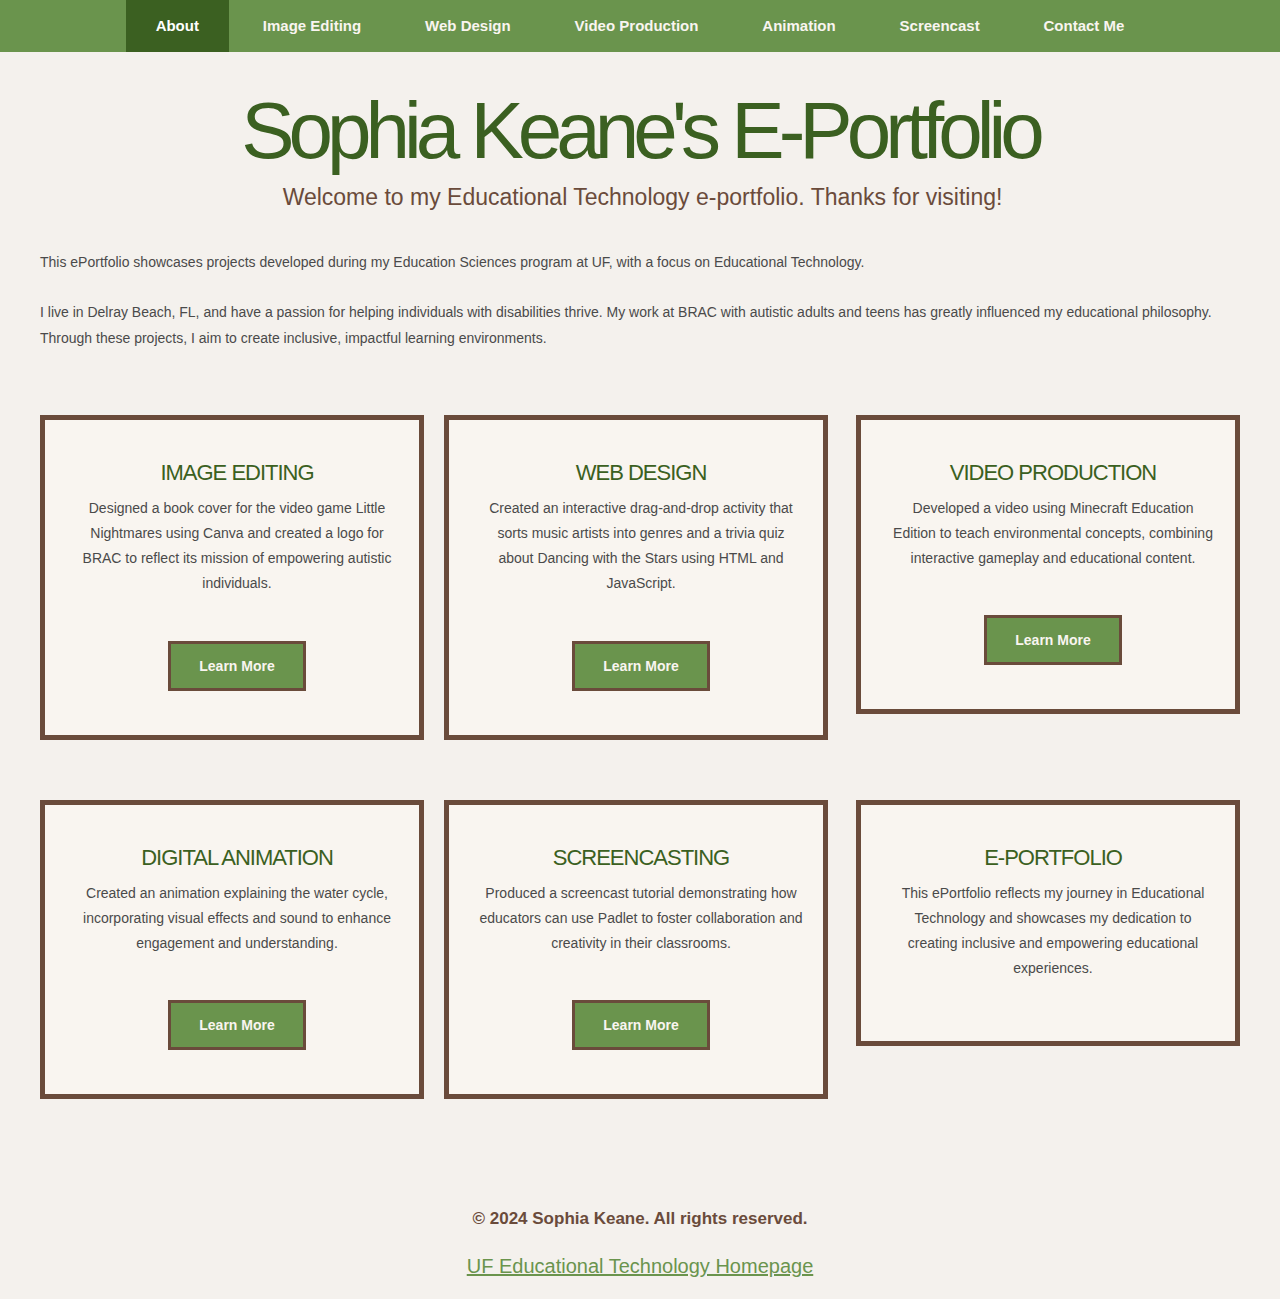
<file: index.html>
<!DOCTYPE html PUBLIC "-//W3C//DTD XHTML 1.0 Strict//EN" "http://www.w3.org/TR/xhtml1/DTD/xhtml1-strict.dtd">

<!--
Design by TEMPLATED
http://templated.co
Released for free under the Creative Commons Attribution License
Name       : Vestibule 
Description: A two-column, fixed-width design with dark color scheme.
Version    : 1.0
Released   : 20130406
-->

<!-- Comments are in ALL CAPS -->

<html xmlns="http://www.w3.org/1999/xhtml">
<head>
<meta name="keywords" content="" />
<meta name="description" content="" />
<meta http-equiv="content-type" content="text/html; charset=utf-8" />

<!-- SET THE PAGE TITLE INSIDE THE TITLE TAGS BELOW -->
<title>Sophia Keane's E-Portfolio</title>

<link href="http://fonts.googleapis.com/css?family=Oxygen:400,700,300" rel="stylesheet" type="text/css" />
<link href="style.css" rel="stylesheet" type="text/css" media="screen" />
</head>

<body>
<div id="wrapper">
<!-- START OF THE NAVIGATION SECTION. -->

	<div id="menu-wrapper">
		<div id="menu" class="container">
			<ul>
				<!-- NAVIGATION MENU. -->
                <li class="current_page_item"><a href="index.html">About</a></li>
				<li><a href="image.html">Image Editing</a></li>
				<li><a href="web.html">Web Design</a></li>
				<li><a href="video.html">Video Production</a></li>
				<li><a href="animation.html">Animation</a></li>
				<li><a href="screencast.html">Screencast</a></li>
				<li><a href="contact.html">Contact Me</a></li>
			</ul>
		</div>
	</div>
	<div id="logo" class="container">
		<!-- PAGE HEADER -->
        <h1>Sophia Keane's E-Portfolio</h1>
        <p>Welcome to my Educational Technology e-portfolio. Thanks for visiting!</p>
	</div>
	<div id="page" class="container">
		<div>
			<div class="entry">
				<p>This ePortfolio showcases projects developed during my Education Sciences program at UF, with a focus on Educational Technology.<br><br> I live in Delray Beach, FL, and have a passion for helping individuals with disabilities thrive. My work at BRAC with autistic adults and teens has greatly influenced my educational philosophy. Through these projects, I aim to create inclusive, impactful learning environments.</p>
			</div>
		</div>
	</div>

<!-- START OF CONTENT SECTION. -->
	<div id="three-column" class="container">
		<div class="tbox1">
			<div class="box-style">
				<div class="content">
					<h2><b>Image Editing</b></h2>
					<p>Designed a book cover for the video game Little Nightmares using Canva and created a logo for BRAC to reflect its mission of empowering autistic individuals.</p><br>
					<a href="image.html" class="button"><b>Learn More</b></a>
				</div>
			</div>
		</div>
		<div class="tbox2">
			<div class="box-style">
				<div class="content">
					<h2><b>Web Design</b></h2>
					<p>Created an interactive drag-and-drop activity that sorts music artists into genres and a trivia quiz about Dancing with the Stars using HTML and JavaScript.</p><br>
					<a href="web.html" class="button"><b>Learn More</b></a>
				</div>
			</div>
		</div>
		<div class="tbox3">
			<div class="box-style">
				<div class="content">
					<h2><b>Video Production</b></h2>
					<p>Developed a video using Minecraft Education Edition to teach environmental concepts, combining interactive gameplay and educational content.</p><br>
					<a href="video.html" class="button"><b>Learn More</b></a>
				</div>
			</div>
		</div>
	</div>
	<div id="three-column" class="container">
		<div class="tbox1">
			<div class="box-style">
				<div class="content">
					<h2><b>Digital Animation</b></h2>
					<p>Created an animation explaining the water cycle, incorporating visual effects and sound to enhance engagement and understanding.</p><br>
					<a href="animation.html" class="button"><b>Learn More</b></a>
				</div>
			</div>
		</div>
		<div class="tbox2">
			<div class="box-style">
				<div class="content">
					<h2><b>Screencasting</b></h2>
					<p>Produced a screencast tutorial demonstrating how educators can use Padlet to foster collaboration and creativity in their classrooms.</p><br>
					<a href="screencast.html" class="button"><b>Learn More</b></a>
				</div>
			</div>
		</div>
		<div class="tbox3">
			<div class="box-style">
				<div class="content">
					<h2><b>E-Portfolio</b></h2>
					<p>This ePortfolio reflects my journey in Educational Technology and showcases my dedication to creating inclusive and empowering educational experiences.</p><br>
				</div>
			</div>
		</div>
	</div>	

<!-- FOOTER -->
<div id="footer">
	<p><b>© 2024 Sophia Keane. All rights reserved.</b></p><br>
	<p><a href="https://education.ufl.edu/educational-technology/" class="link">UF Educational Technology Homepage</a></p>
</div>

</body>
</html>
</file>
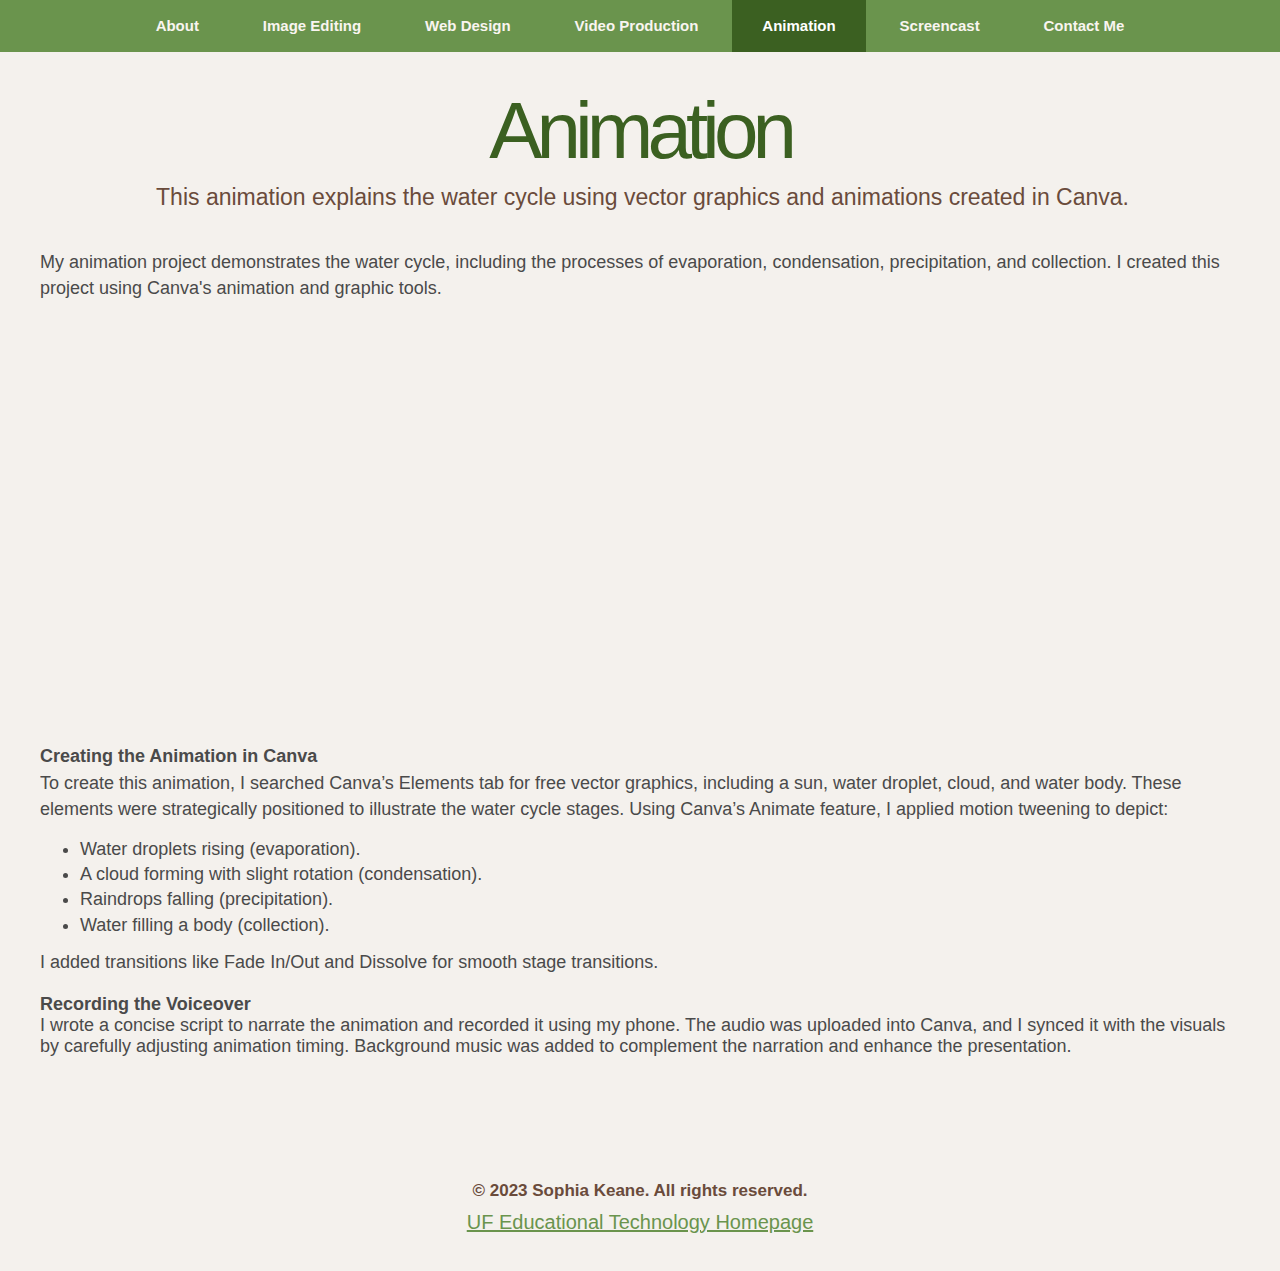
<file: animation.html>
<!DOCTYPE html PUBLIC "-//W3C//DTD XHTML 1.0 Strict//EN" "http://www.w3.org/TR/xhtml1/DTD/xhtml1-strict.dtd">
<html xmlns="http://www.w3.org/1999/xhtml">
<head>
<meta name="keywords" content="Water Cycle Animation, Canva Project" />
<meta name="description" content="An animation project explaining the water cycle using Canva." />
<meta http-equiv="content-type" content="text/html; charset=utf-8" />
<title>Animation</title>
<link href="http://fonts.googleapis.com/css?family=Oxygen:400,700,300" rel="stylesheet" type="text/css" />
<link href="style.css" rel="stylesheet" type="text/css" media="screen" />
</head>

<body>
<div id="wrapper">
    <div id="menu-wrapper">
        <div id="menu" class="container">
            <ul>
                <li><a href="index.html">About</a></li>
                <li><a href="image.html">Image Editing</a></li>
                <li><a href="web.html">Web Design</a></li>
                <li><a href="video.html">Video Production</a></li>
                <li class="current_page_item"><a href="animation.html">Animation</a></li>
                <li><a href="screencast.html">Screencast</a></li>
                <li><a href="contact.html">Contact Me</a></li>
            </ul>
        </div>
    </div>

    <div id="logo" class="container">
        <h1>Animation</h1>
        <p>This animation explains the water cycle using vector graphics and animations created in Canva.</p>
    </div>

    <div id="page" class="container">
        <div>
            <div class="entry">
                <p>
                    <font size="4">
                        My animation project demonstrates the water cycle, including the processes of evaporation, condensation, precipitation, and collection. I created this project using Canva's animation and graphic tools.
                    </font>
                </p>
            </div>
        </div>
    </div>

    <div id="three-column" class="container">
        <iframe width="560" height="315" src="https://www.youtube.com/embed/jZW8a6fCBPw" title="Water Cycle Animation" frameborder="0" allow="accelerometer; autoplay; clipboard-write; encrypted-media; gyroscope; picture-in-picture; web-share" allowfullscreen></iframe>
    </div>

    <div id="three-column" class="container">
        <p>
            <font size="4">
                <b>Creating the Animation in Canva</b><br>
                To create this animation, I searched Canva’s Elements tab for free vector graphics, including a sun, water droplet, cloud, and water body. These elements were strategically positioned to illustrate the water cycle stages. Using Canva’s Animate feature, I applied motion tweening to depict:
                <ul>
                    <li>Water droplets rising (evaporation).</li>
                    <li>A cloud forming with slight rotation (condensation).</li>
                    <li>Raindrops falling (precipitation).</li>
                    <li>Water filling a body (collection).</li>
                </ul>
                I added transitions like Fade In/Out and Dissolve for smooth stage transitions.
                <br><br>
                <b>Recording the Voiceover</b><br>
                I wrote a concise script to narrate the animation and recorded it using my phone. The audio was uploaded into Canva, and I synced it with the visuals by carefully adjusting animation timing. Background music was added to complement the narration and enhance the presentation.
            </font>
        </p>
    </div>

    <div id="footer">
        <p><b>© 2023 Sophia Keane. All rights reserved.</b></p>
        <p><a href="https://education.ufl.edu/educational-technology/" class="link">UF Educational Technology Homepage</a></p>
    </div>
</div>
</body>
</html>
</file>
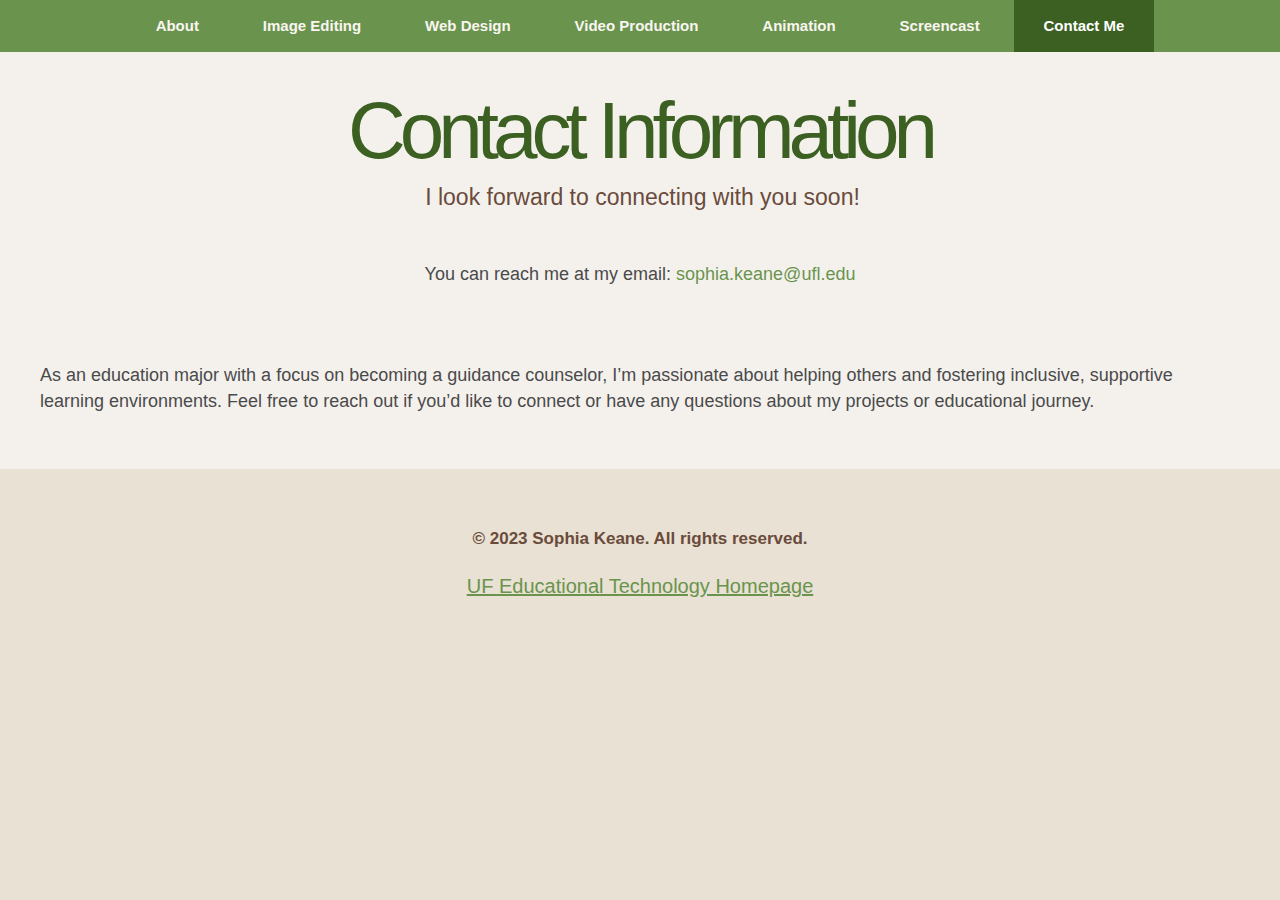
<file: contact.html>
<!DOCTYPE html PUBLIC "-//W3C//DTD XHTML 1.0 Strict//EN" "http://www.w3.org/TR/xhtml1/DTD/xhtml1-strict.dtd">
<html xmlns="http://www.w3.org/1999/xhtml">
<head>
<meta name="keywords" content="Sophia Keane, Contact, Educational Technology, Guidance Counselor" />
<meta name="description" content="Contact information for Sophia Keane, an education major and aspiring guidance counselor." />
<meta http-equiv="content-type" content="text/html; charset=utf-8" />
<title>Contact</title>
<link href="http://fonts.googleapis.com/css?family=Oxygen:400,700,300" rel="stylesheet" type="text/css" />
<link href="style.css" rel="stylesheet" type="text/css" media="screen" />
</head>

<body>
<div id="wrapper">
    <div id="menu-wrapper">
        <div id="menu" class="container">
            <ul>
                <li><a href="index.html">About</a></li>
                <li><a href="image.html">Image Editing</a></li>
                <li><a href="web.html">Web Design</a></li>
                <li><a href="video.html">Video Production</a></li>
                <li><a href="animation.html">Animation</a></li>
                <li><a href="screencast.html">Screencast</a></li>
                <li class="current_page_item"><a href="contact.html">Contact Me</a></li>
            </ul>
        </div>
    </div>

    <div id="logo" class="container">
        <h1>Contact Information</h1>
        <p>I look forward to connecting with you soon!</p>
    </div>

    <div id="page" class="container">
        <div>
            <div class="entry">
                <p><center><font size ="4">You can reach me at my email: <a href="mailto:sophia.keane@ufl.edu">sophia.keane@ufl.edu</a></font></center></p>
                <br><br>
                
                <br><br>
                <p><font size="4">As an education major with a focus on becoming a guidance counselor, I’m passionate about helping others and fostering inclusive, supportive learning environments. Feel free to reach out if you’d like to connect or have any questions about my projects or educational journey.</font></p>
            </div>
        </div>
    </div>

</div>

<div id="footer">
    <p><b>© 2023 Sophia Keane. All rights reserved.</b></p><br>
    <p><a href="https://education.ufl.edu/educational-technology/" class="link">UF Educational Technology Homepage</a></p>
</div>

</body>
</html>
</file>
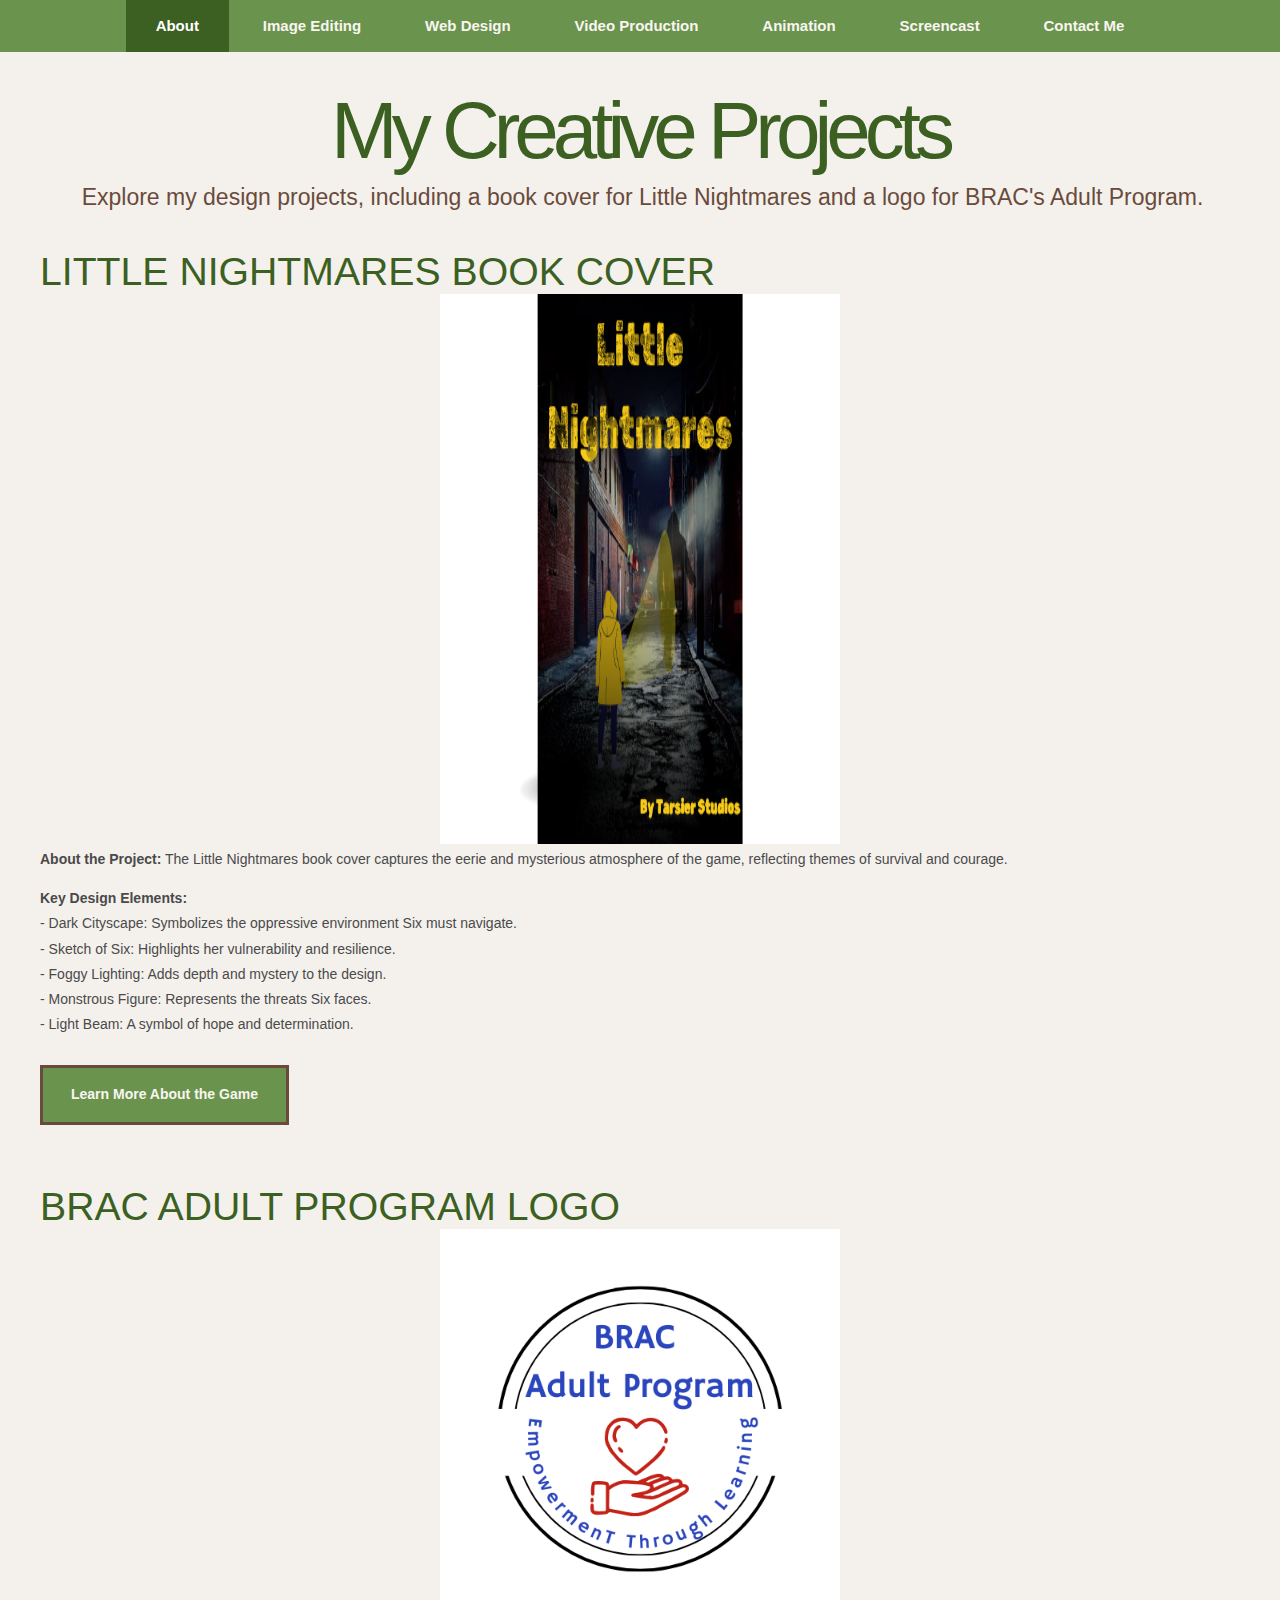
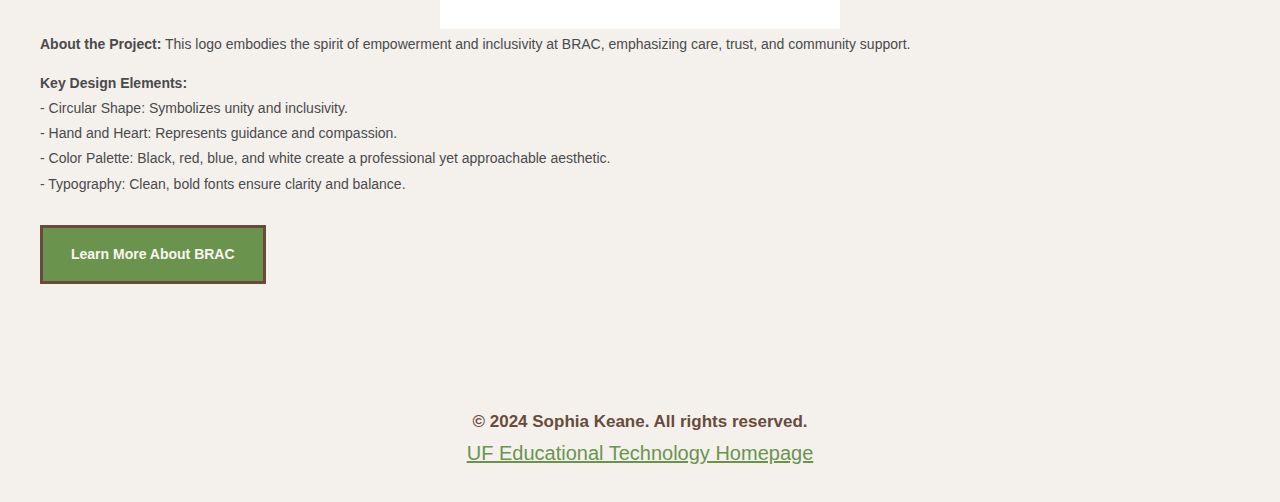
<file: image.html>
<!DOCTYPE html PUBLIC "-//W3C//DTD XHTML 1.0 Strict//EN" "http://www.w3.org/TR/xhtml1/DTD/xhtml1-strict.dtd">
<html xmlns="http://www.w3.org/1999/xhtml">
<head>
<meta name="keywords" content="Image Editing, Projects, Little Nightmares, BRAC Logo" />
<meta name="description" content="A showcase of creative projects, including a book cover design for Little Nightmares and a logo for the BRAC Adult Program." />
<meta http-equiv="content-type" content="text/html; charset=utf-8" />
<title>My Projects</title>
<link href="http://fonts.googleapis.com/css?family=Oxygen:400,700,300" rel="stylesheet" type="text/css" />
<link href="style.css" rel="stylesheet" type="text/css" media="screen" />
</head>

<body>
<div id="wrapper">
    <div id="menu-wrapper">
        <div id="menu" class="container">
            <ul>
                <li class="current_page_item"><a href="index.html">About</a></li>
                <li><a href="image.html">Image Editing</a></li>
                <li><a href="web.html">Web Design</a></li>
                <li><a href="video.html">Video Production</a></li>
                <li><a href="animation.html">Animation</a></li>
                <li><a href="screencast.html">Screencast</a></li>
                <li><a href="contact.html">Contact Me</a></li>
            </ul>
        </div>
    </div>
    <div id="logo" class="container">
        <h1>My Creative Projects</h1>
        <p>Explore my design projects, including a book cover for Little Nightmares and a logo for BRAC's Adult Program.</p>
    </div>
    <div id="page" class="container">
        <div>
            <div class="entry">
                <h2>Little Nightmares Book Cover</h2>
                <center><img src="LittleNightmares.png" alt="Little Nightmares Book Cover" width="400" height="550"></center>
                <p>
                    <strong>About the Project:</strong> The Little Nightmares book cover captures the eerie and mysterious atmosphere of the game, reflecting themes of survival and courage.
                </p>
                <p>
                    <strong>Key Design Elements:</strong><br>
                    - Dark Cityscape: Symbolizes the oppressive environment Six must navigate.<br>
                    - Sketch of Six: Highlights her vulnerability and resilience.<br>
                    - Foggy Lighting: Adds depth and mystery to the design.<br>
                    - Monstrous Figure: Represents the threats Six faces.<br>
                    - Light Beam: A symbol of hope and determination.<br>
                </p>
                <p><a href="https://www.bandainamcoent.com/games/little-nightmares" class="button"><b>Learn More About the Game</b></a></p>
                <br><br>

                <h2>BRAC Adult Program Logo</h2>
                <center><img src="BRACLogo.png" alt="BRAC Adult Program Logo" width="400" height="400"></center>
                <p>
                    <strong>About the Project:</strong> This logo embodies the spirit of empowerment and inclusivity at BRAC, emphasizing care, trust, and community support.
                </p>
                <p>
                    <strong>Key Design Elements:</strong><br>
                    - Circular Shape: Symbolizes unity and inclusivity.<br>
                    - Hand and Heart: Represents guidance and compassion.<br>
                    - Color Palette: Black, red, blue, and white create a professional yet approachable aesthetic.<br>
                    - Typography: Clean, bold fonts ensure clarity and balance.<br>
                </p>
                <p><a href="https://bocaratonachievement.com/" class="button"><b>Learn More About BRAC</b></a></p>
            </div>
        </div>
    </div>

    <div id="footer">
        <p><b>© 2024 Sophia Keane. All rights reserved.</b></p>
        <p><a href="https://education.ufl.edu/educational-technology/" class="link">UF Educational Technology Homepage</a></p>
    </div>
</div>
</body>
</html>
</file>
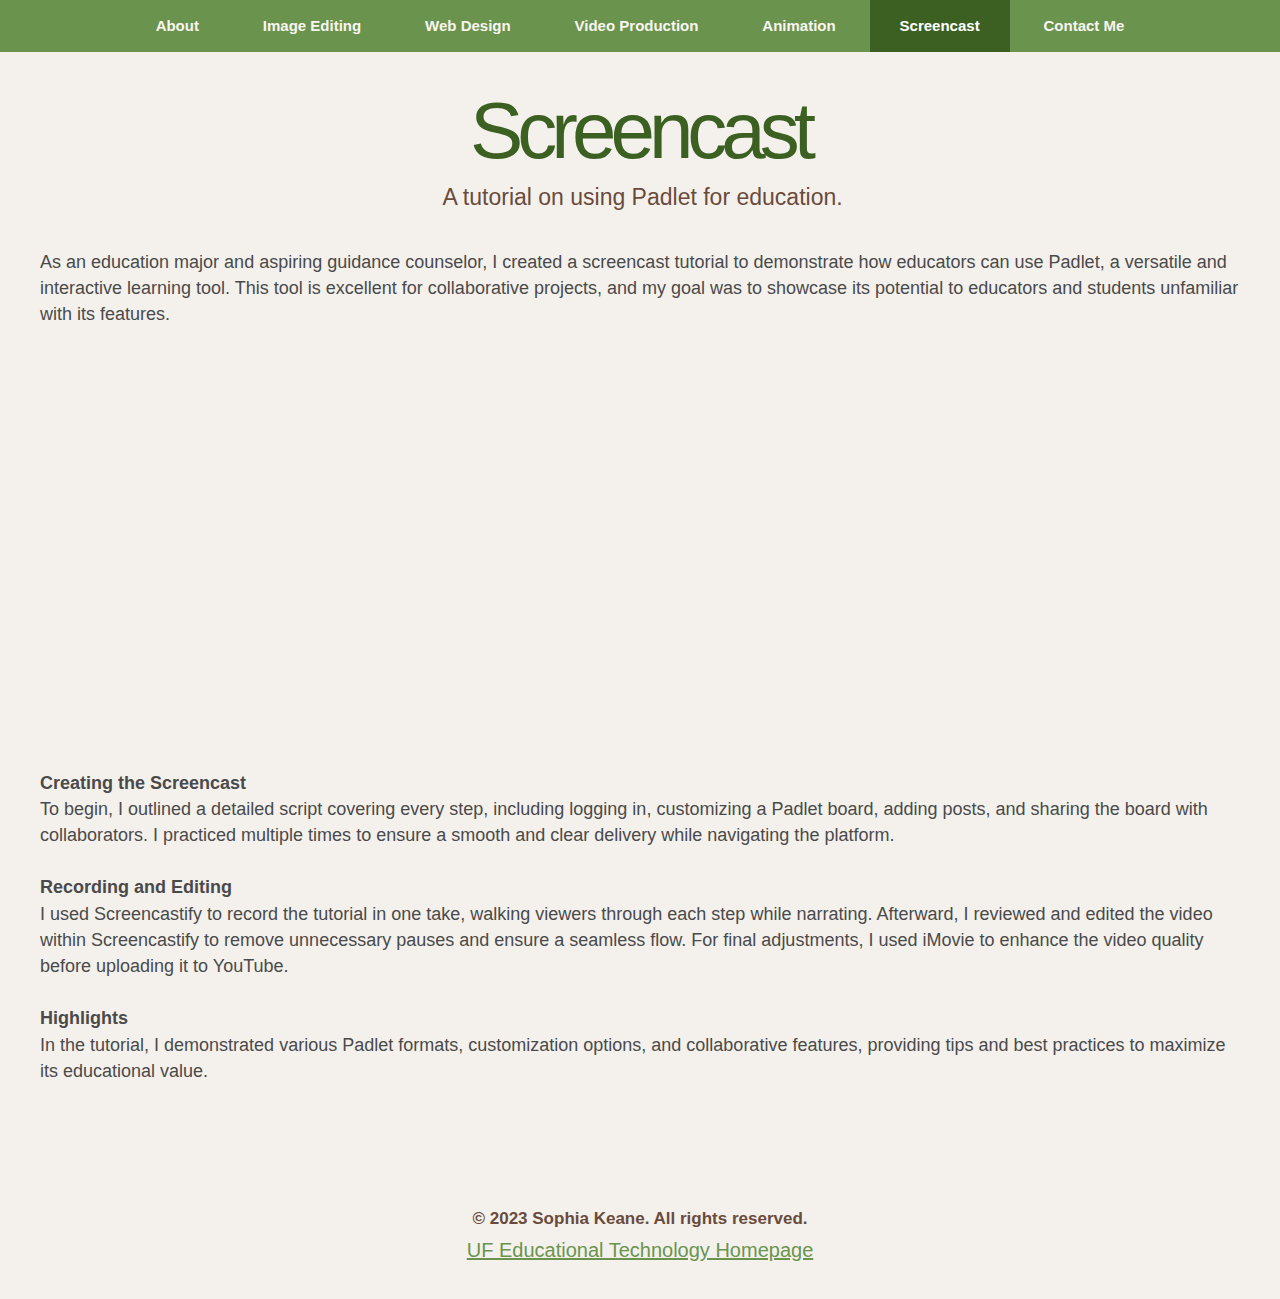
<file: screencast.html>
<!DOCTYPE html PUBLIC "-//W3C//DTD XHTML 1.0 Strict//EN" "http://www.w3.org/TR/xhtml1/DTD/xhtml1-strict.dtd">
<html xmlns="http://www.w3.org/1999/xhtml">
<head>
<meta name="keywords" content="Padlet Screencast, Education Project" />
<meta name="description" content="A screencast tutorial on using Padlet for collaborative learning projects." />
<meta http-equiv="content-type" content="text/html; charset=utf-8" />
<title>Screencast</title>
<link href="http://fonts.googleapis.com/css?family=Oxygen:400,700,300" rel="stylesheet" type="text/css" />
<link href="style.css" rel="stylesheet" type="text/css" media="screen" />
</head>

<body>
<div id="wrapper">
    <div id="menu-wrapper">
        <div id="menu" class="container">
            <ul>
                <li><a href="index.html">About</a></li>
                <li><a href="image.html">Image Editing</a></li>
                <li><a href="web.html">Web Design</a></li>
                <li><a href="video.html">Video Production</a></li>
                <li><a href="animation.html">Animation</a></li>
                <li class="current_page_item"><a href="screencast.html">Screencast</a></li>
                <li><a href="contact.html">Contact Me</a></li>
            </ul>
        </div>
    </div>

    <div id="logo" class="container">
        <h1>Screencast</h1>
        <p>A tutorial on using Padlet for education.</p>
    </div>

    <div id="page" class="container">
        <div>
            <div class="entry">
                <p>
                    <font size="4">
                        As an education major and aspiring guidance counselor, I created a screencast tutorial to demonstrate how educators can use Padlet, a versatile and interactive learning tool. This tool is excellent for collaborative projects, and my goal was to showcase its potential to educators and students unfamiliar with its features.
                    </font>
                </p>
            </div>
        </div>
    </div>

    <div id="three-column" class="container">
        <iframe width="560" height="315" src="https://www.youtube.com/embed/mHoKrgCBaM0" title="Padlet Screencast Tutorial" frameborder="0" allow="accelerometer; autoplay; clipboard-write; encrypted-media; gyroscope; picture-in-picture; web-share" allowfullscreen></iframe>
    </div>

    <div id="three-column" class="container">
        <p>
            <font size="4">
                <b>Creating the Screencast</b><br>
                To begin, I outlined a detailed script covering every step, including logging in, customizing a Padlet board, adding posts, and sharing the board with collaborators. I practiced multiple times to ensure a smooth and clear delivery while navigating the platform.
                <br><br>
                <b>Recording and Editing</b><br>
                I used Screencastify to record the tutorial in one take, walking viewers through each step while narrating. Afterward, I reviewed and edited the video within Screencastify to remove unnecessary pauses and ensure a seamless flow. For final adjustments, I used iMovie to enhance the video quality before uploading it to YouTube.
                <br><br>
                <b>Highlights</b><br>
                In the tutorial, I demonstrated various Padlet formats, customization options, and collaborative features, providing tips and best practices to maximize its educational value.
            </font>
        </p>
    </div>

    <div id="footer">
        <p><b>© 2023 Sophia Keane. All rights reserved.</b></p>
        <p><a href="https://education.ufl.edu/educational-technology/" class="link">UF Educational Technology Homepage</a></p>
    </div>
</div>
</body>
</html>
</file>
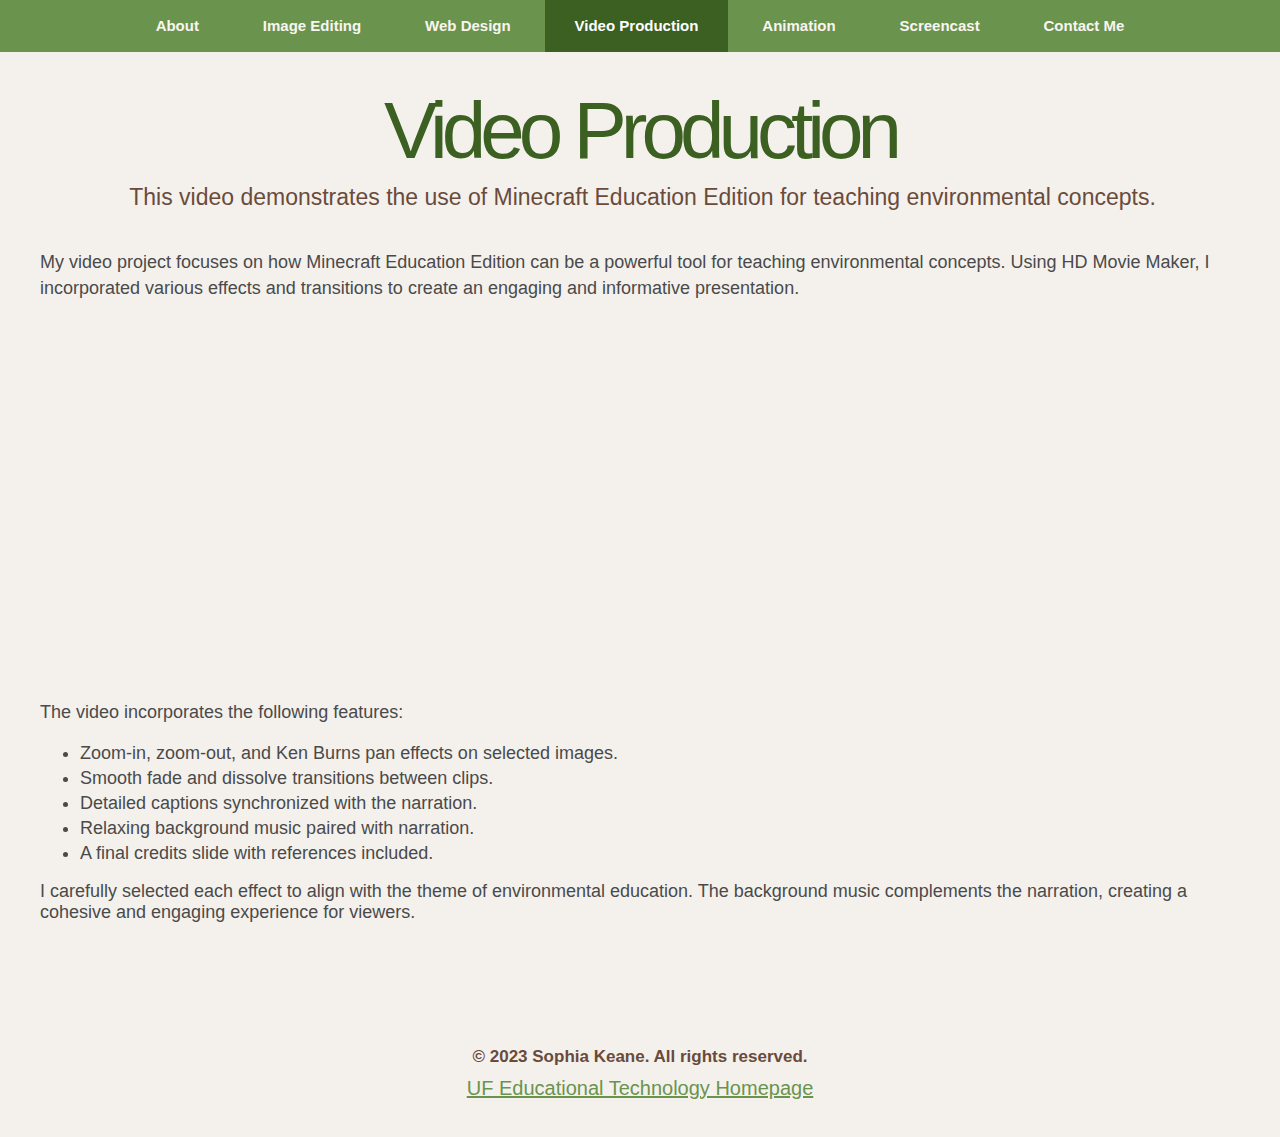
<file: video.html>
<!DOCTYPE html PUBLIC "-//W3C//DTD XHTML 1.0 Strict//EN" "http://www.w3.org/TR/xhtml1/DTD/xhtml1-strict.dtd">
<html xmlns="http://www.w3.org/1999/xhtml">
<head>
<meta name="keywords" content="Minecraft Education, Video Project, Environmental Education" />
<meta name="description" content="A video project about using Minecraft Education Edition to teach environmental concepts." />
<meta http-equiv="content-type" content="text/html; charset=utf-8" />
<title>Video Production</title>
<link href="http://fonts.googleapis.com/css?family=Oxygen:400,700,300" rel="stylesheet" type="text/css" />
<link href="style.css" rel="stylesheet" type="text/css" media="screen" />
</head>

<body>
<div id="wrapper">
    <div id="menu-wrapper">
        <div id="menu" class="container">
            <ul>
                <li><a href="index.html">About</a></li>
                <li><a href="image.html">Image Editing</a></li>
                <li><a href="web.html">Web Design</a></li>
                <li class="current_page_item"><a href="video.html">Video Production</a></li>
                <li><a href="animation.html">Animation</a></li>
                <li><a href="screencast.html">Screencast</a></li>
                <li><a href="contact.html">Contact Me</a></li>
            </ul>
        </div>
    </div>

    <div id="logo" class="container">
        <h1>Video Production</h1>
        <p>This video demonstrates the use of Minecraft Education Edition for teaching environmental concepts.</p>
    </div>

    <div id="page" class="container">
        <div>
            <div class="entry">
                <p>
                    <font size="4">
                        My video project focuses on how Minecraft Education Edition can be a powerful tool for teaching environmental concepts. Using HD Movie Maker, I incorporated various effects and transitions to create an engaging and informative presentation.
                    </font>
                </p>
                <br>
                <iframe width="560" height="315" src="https://www.youtube.com/embed/iItef3q1cUA" title="YouTube video player" frameborder="0" allow="accelerometer; autoplay; clipboard-write; encrypted-media; gyroscope; picture-in-picture; web-share" allowfullscreen></iframe>
            </div>
        </div>
    </div>

    <div id="three-column" class="container">
        <p>
            <font size="4">
                The video incorporates the following features:
                <ul>
                    <li>Zoom-in, zoom-out, and Ken Burns pan effects on selected images.</li>
                    <li>Smooth fade and dissolve transitions between clips.</li>
                    <li>Detailed captions synchronized with the narration.</li>
                    <li>Relaxing background music paired with narration.</li>
                    <li>A final credits slide with references included.</li>
                </ul>
                I carefully selected each effect to align with the theme of environmental education. The background music complements the narration, creating a cohesive and engaging experience for viewers.
            </font>
        </p>
    </div>

    <div id="footer">
        <p><b>© 2023 Sophia Keane. All rights reserved.</b></p>
        <p><a href="https://education.ufl.edu/educational-technology/" class="link">UF Educational Technology Homepage</a></p>
    </div>
</div>
</body>
</html>
</file>
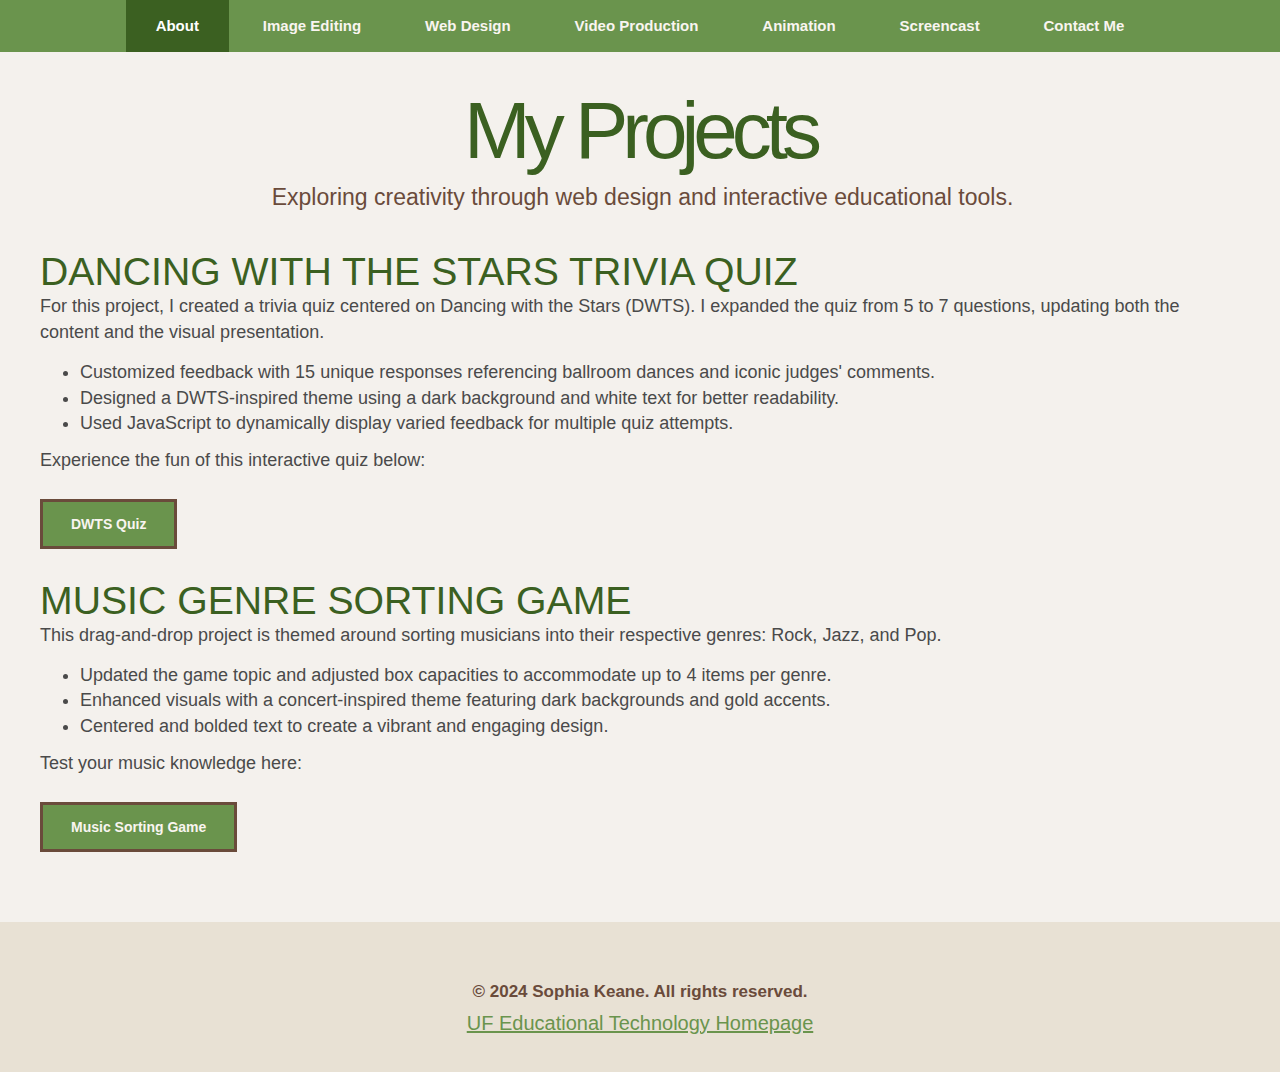
<file: web.html>
<!DOCTYPE html PUBLIC "-//W3C//DTD XHTML 1.0 Strict//EN" "http://www.w3.org/TR/xhtml1/DTD/xhtml1-strict.dtd">
<html xmlns="http://www.w3.org/1999/xhtml">
<head>
<meta name="keywords" content="Sophia Keane, Projects, Web Design, DWTS Trivia, Music Genres" />
<meta name="description" content="Showcase of projects by Sophia Keane, including web design and educational technology tools." />
<meta http-equiv="content-type" content="text/html; charset=utf-8" />
<title>Sophia Keane - Projects</title>
<link href="http://fonts.googleapis.com/css?family=Oxygen:400,700,300" rel="stylesheet" type="text/css" />
<link href="style.css" rel="stylesheet" type="text/css" media="screen" />
</head>
<body>
<div id="wrapper">
	<div id="menu-wrapper">
		<div id="menu" class="container">
			<ul>
				<li class="current_page_item"><a href="index.html">About</a></li>
				<li><a href="image.html">Image Editing</a></li>
				<li><a href="web.html">Web Design</a></li>
				<li><a href="video.html">Video Production</a></li>
				<li><a href="animation.html">Animation</a></li>
				<li><a href="screencast.html">Screencast</a></li>
				<li><a href="contact.html">Contact Me</a></li>
			</ul>
		</div>
	</div>
	<div id="logo" class="container">
		<h1>My Projects</h1>
		<p>Exploring creativity through web design and interactive educational tools.</p>
	</div>
	<div id="page" class="container">
		<div>
			<div class="entry">
				<h2>Dancing with the Stars Trivia Quiz</h2>
				<p><font size="4">For this project, I created a trivia quiz centered on Dancing with the Stars (DWTS). I expanded the quiz from 5 to 7 questions, updating both the content and the visual presentation. 
				<ul>
					<li>Customized feedback with 15 unique responses referencing ballroom dances and iconic judges' comments.</li>
					<li>Designed a DWTS-inspired theme using a dark background and white text for better readability.</li>
					<li>Used JavaScript to dynamically display varied feedback for multiple quiz attempts.</li>
				</ul>
				Experience the fun of this interactive quiz below:</font></p>
				<a href="https://sophia0717.github.io/quiz/" class="button"><b>DWTS Quiz</b></a>
				<br><br>
				
				
				<h2>Music Genre Sorting Game</h2>
				<p><font size="4">This drag-and-drop project is themed around sorting musicians into their respective genres: Rock, Jazz, and Pop.
				<ul>
					<li>Updated the game topic and adjusted box capacities to accommodate up to 4 items per genre.</li>
					<li>Enhanced visuals with a concert-inspired theme featuring dark backgrounds and gold accents.</li>
					<li>Centered and bolded text to create a vibrant and engaging design.</li>
				</ul>
				Test your music knowledge here:</font></p>
				<a href="https://sophia0717.github.io/drag/" class="button"><b>Music Sorting Game</b></a>
				<br><br>
				
			</div>
		</div>
	</div>
</div>
<div id="footer">
	<p><b>© 2024 Sophia Keane. All rights reserved.</b></p>
	<p><a href="https://education.ufl.edu/educational-technology/" class="link">UF Educational Technology Homepage</a></p>
</div>
</body>
</html>
</file>
<file: style.css>
/*
Design by TEMPLATED
http://templated.co
Released for free under the Creative Commons Attribution License
*/

body {
    margin: 0;
    padding: 0;
    background: #E8E1D4; /* Soft beige background */
    font-family: 'Verdana', sans-serif;
    font-size: 14px;
    color: #4A4A4A; /* Earthy text color */
}

h1, h2, h3 {
    margin: 0;
    padding: 0;
    text-transform: uppercase;
    font-weight: 300;
    color: #3B6021; /* Deep green for headers */
}

h1 {
    font-size: 2em;
}

h2 {
    font-size: 2.8em;
}

h3 {
    font-size: 1.6em;
}

p, ul, ol {
    margin-top: 0;
    line-height: 180%;
}

ul, ol {
}

a {
    text-decoration: none;
    color: #6A944D; /* Muted green for links */
}

a:hover {
    color: #3B6021; /* Dark green hover */
}

#wrapper {
    overflow: hidden;
    background: #F4F1ED; /* Off-white background */
}

.container {
    width: 1200px;
    margin: 0px auto;
}

/* Header */

#header-wrapper {
    overflow: hidden;
    height: 600px;
}

#header {
    width: 960px;
    height: 200px;
    margin: 0 auto;
    padding: 0px 20px;
}

/* Logo */

#logo {
    overflow: hidden;
    height: 150px;
}

#logo h1, #logo p {
    text-align: center;
}

#logo h1 {
    padding: 5px 0px 20px 0px;
    letter-spacing: -6px;
    text-transform: capitalize;
    font-size: 80px;
}

#logo p {
    margin-top: -20px;
    padding: 0px 0px 0px 5px;
    font-size: 23px;
    font-weight: 300;
    color: #6A4B3B; /* Warm brown for logo text */
}

#logo p a {
    color: #6A4B3B;
}

#logo a {
    border: none;
    background: none;
    text-decoration: none;
    color: #6A4B3B;
}

/* Menu */

#menu-wrapper {
    overflow: hidden;
    height: 52px;
    margin-bottom: 2em;
    background: #6A944D; /* Muted green background */
}

#menu {
    overflow: hidden;
    height: 52px;
}

#menu ul {
    margin: 0;
    padding: 0px 0px 0px 0px;
    list-style: none;
    line-height: normal;
    text-align: center;
}

#menu li {
    display: inline-block;
}

#menu a {
    display: block;
    padding: 0px 30px;
    line-height: 52px;
    border: none;
    text-decoration: none;
    text-align: center;
    font-family: 'Verdana', sans-serif;
    font-size: 15px;
    font-weight: bold;
    color: #F9F5F0; /* Light cream text */
}

#menu a:hover, #menu .current_page_item a {
    background: #3B6021; /* Dark green hover */
    text-decoration: none;
    color: #FFFFFF; /* White text for hover */
}

#menu .current_page_item a {
}

/* Page */

#page {
    overflow: hidden;
    padding: 20px 20px 40px 20px;
}

/* Content */

#content {
    float: left;
    width: 752px;
    padding: 0px 0px 0px 0px;
}

/* Footer */

#footer {
    height: 100px;
    margin: 0 auto;
    padding: 50px 0px 0px 0px;
}

#footer p {
    margin: 0;
    padding-top: 10px;
    line-height: normal;
    text-align: center;
    color: #6A4B3B; /* Warm brown text */
    font-size: 17px;
}

#footer a {
    text-decoration: underline;
    color: #6A944D; /* Muted green links */
    font-size: 20px;
}

#footer a:hover {
    text-decoration: none;
    color: #3B6021; /* Dark green hover */
}

.box1 {
    overflow: hidden;
    height: 300px;
    background: url(images/img04.jpg) no-repeat center bottom;
}

/* Three Column Content */

#three-column {
    overflow: hidden;
    padding: 10px 0px 50px 0px;
}

#three-column .tbox1 {
    float: left;
    width: 384px;
    margin-right: 20px;
}

#three-column .tbox2 {
    float: left;
    width: 384px;
}

#three-column .tbox3 {
    float: right;
    width: 384px;
}

.box-style {
    background: #F9F5F0; /* Light cream background */
    text-align: center;
    border: 5px solid #6A4B3B; /* Warm brown border */
}

.box-style h2 {
    padding: 10px 0px;
    letter-spacing: -1px;
    font-size: 22px;
    color: #3B6021; /* Deep green for headers */
}

.box-style .content {
    overflow: hidden;
    width: 324px;
    padding: 30px;
}

.button {
    display: inline-block;
    margin: 1em 0em;
    background: #6A944D; /* Muted green background */
    padding: 1em 2em;
    color: #F9F5F0; /* Light cream text */
    border: 3px solid #6A4B3B; /* Warm brown border */
}
</file>
